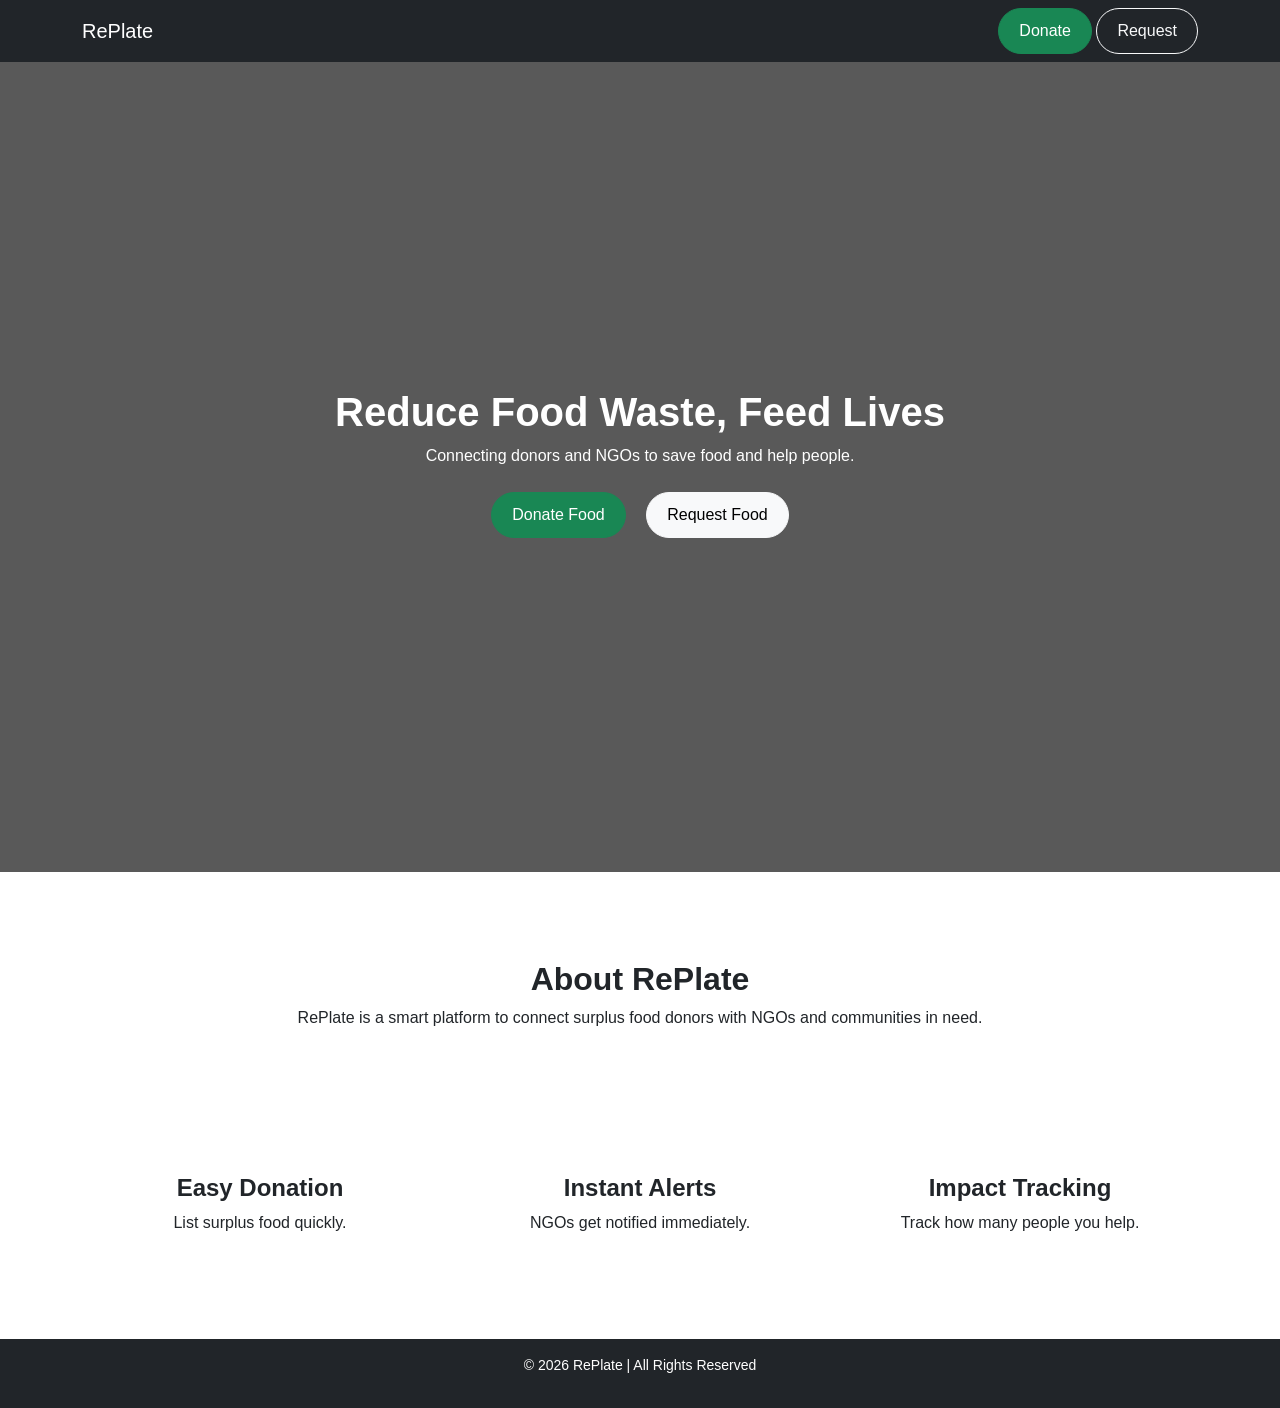
<file: index.html>
<!DOCTYPE html>
<html lang="en">
<head>
  <meta charset="UTF-8">
  <title>RePlate</title>
  <meta name="viewport" content="width=device-width, initial-scale=1">

  <link href="https://cdn.jsdelivr.net/npm/bootstrap@5.3.0/dist/css/bootstrap.min.css" rel="stylesheet">
  <link rel="stylesheet" href="style.css">
</head>

<body>

<!-- Navbar -->
<nav class="navbar navbar-expand-lg navbar-dark bg-dark">
  <div class="container">
    <a class="navbar-brand" href="index.html">RePlate</a>
    <div>
      <a href="donate.html" class="btn btn-success">Donate</a>
      <a href="request.html" class="btn btn-outline-light">Request</a>
    </div>
  </div>
</nav>

<!-- Hero -->
<section class="hero text-center text-white d-flex align-items-center">
  <div class="container">
    <h1>Reduce Food Waste, Feed Lives</h1>
    <p>Connecting donors and NGOs to save food and help people.</p>
    <a href="donate.html" class="btn btn-success m-2">Donate Food</a>
    <a href="request.html" class="btn btn-light m-2">Request Food</a>
  </div>
</section>

<!-- About -->
<section class="container text-center my-5">
  <h2>About RePlate</h2>
  <p>RePlate is a smart platform to connect surplus food donors with NGOs and communities in need.</p>
</section>

<!-- Features -->
<section class="container my-5">
  <div class="row text-center">
    <div class="col-md-4">
      <h4>Easy Donation</h4>
      <p>List surplus food quickly.</p>
    </div>
    <div class="col-md-4">
      <h4>Instant Alerts</h4>
      <p>NGOs get notified immediately.</p>
    </div>
    <div class="col-md-4">
      <h4>Impact Tracking</h4>
      <p>Track how many people you help.</p>
    </div>
  </div>
</section>

<!-- Footer -->
<footer class="bg-dark text-white text-center p-3">
  <p>© 2026 RePlate | All Rights Reserved</p>
</footer>

<script src="script.js"></script>
</body>
</html>
</file>
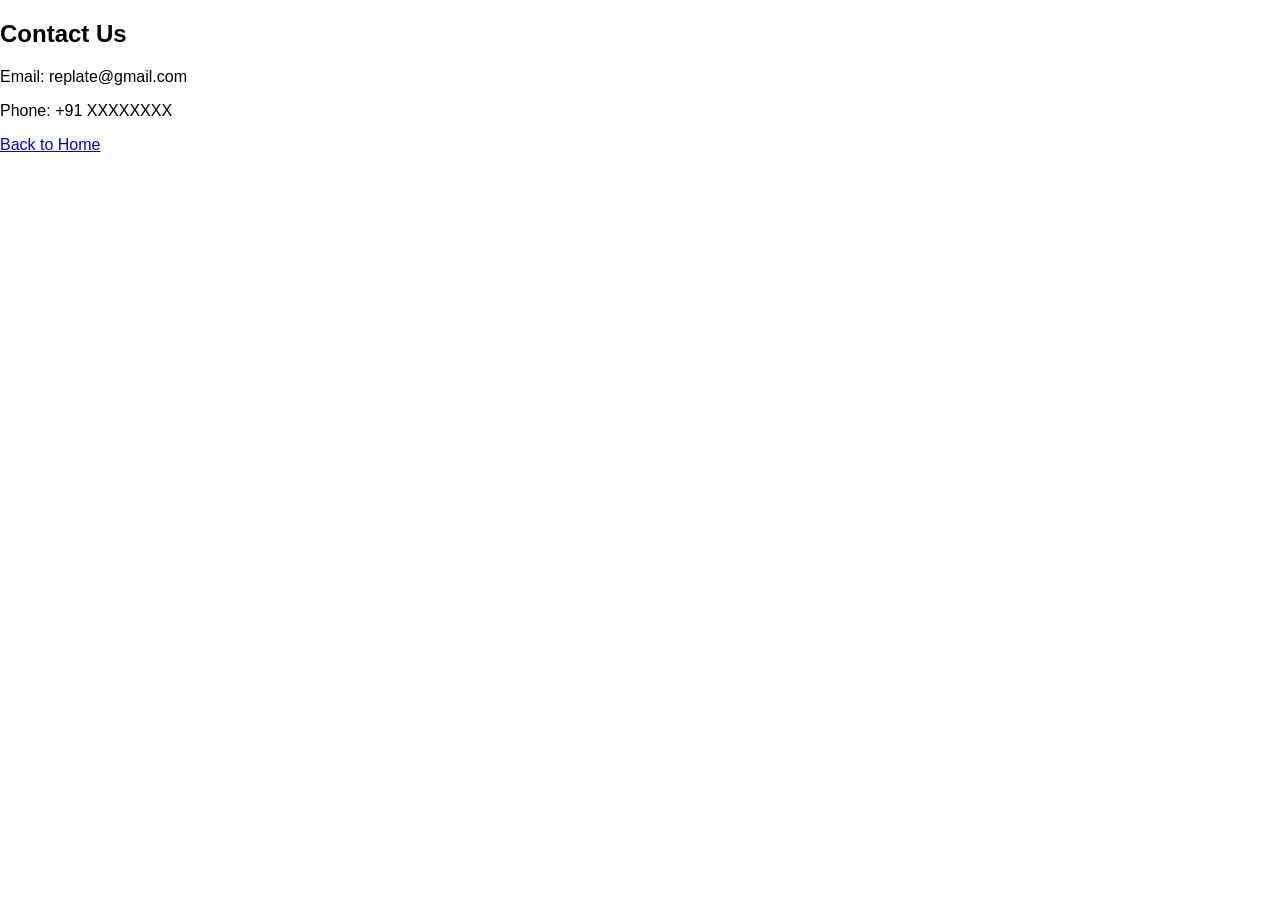
<file: contact.html>
<!DOCTYPE html>
<html>
<head>
  <title>Contact</title>
  <link rel="stylesheet" href="style.css">
</head>

<body class="container mt-5">
  <h2>Contact Us</h2>
  <p>Email: replate@gmail.com</p>
  <p>Phone: +91 XXXXXXXX</p>

  <a href="index.html">Back to Home</a>
</body>
</html>
</file>
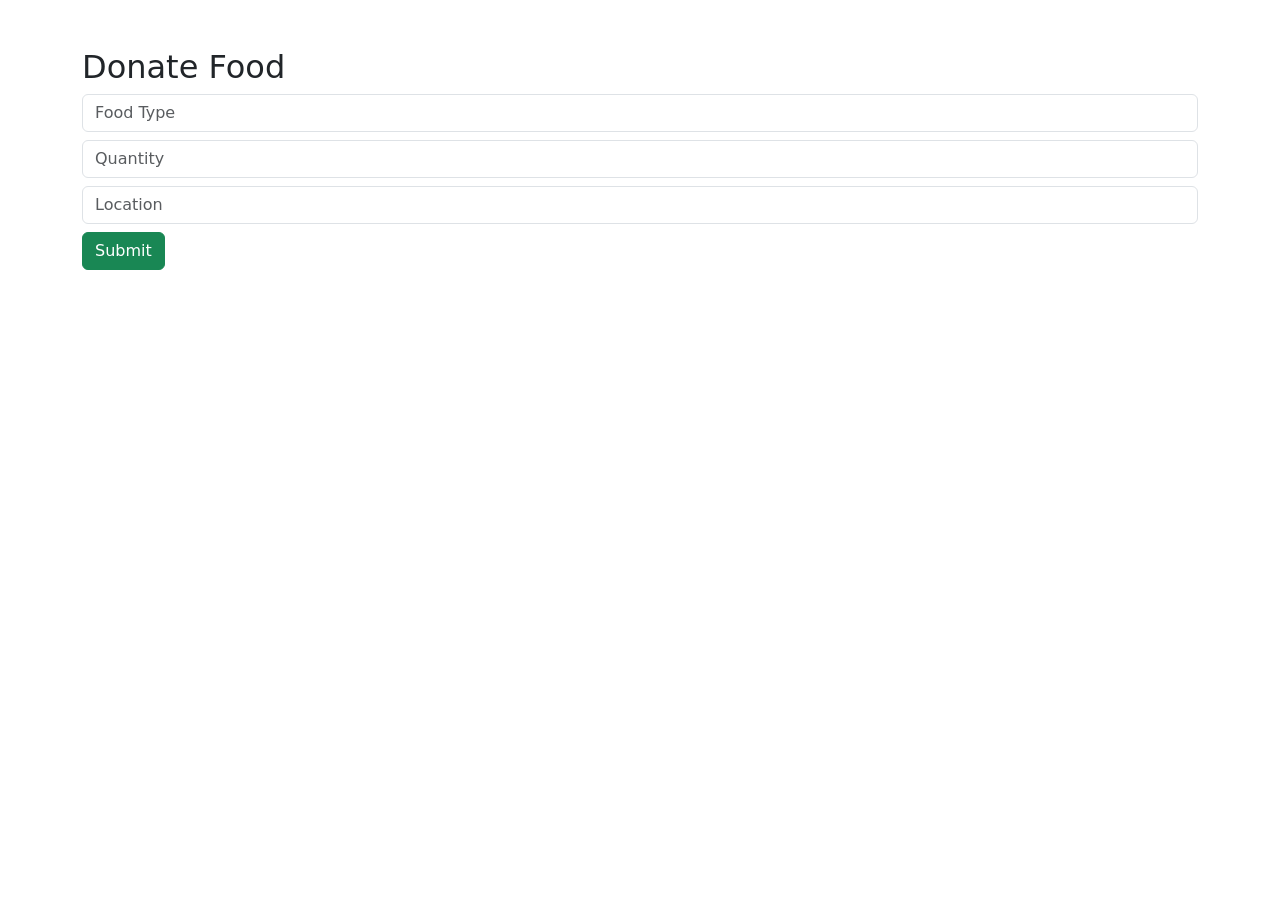
<file: donate.html>
<!DOCTYPE html>
<html>
<head>
  <title>Donate Food</title>
  <link rel="stylesheet" href="style.css">
  <link href="https://cdn.jsdelivr.net/npm/bootstrap@5.3.0/dist/css/bootstrap.min.css" rel="stylesheet">
</head>

<body class="container mt-5">
  <h2>Donate Food</h2>

  <input type="text" placeholder="Food Type" class="form-control mb-2">
  <input type="text" placeholder="Quantity" class="form-control mb-2">
  <input type="text" placeholder="Location" class="form-control mb-2">

  <button class="btn btn-success" onclick="submitForm()">Submit</button>

  <script src="script.js"></script>
</body>
</html>
</file>
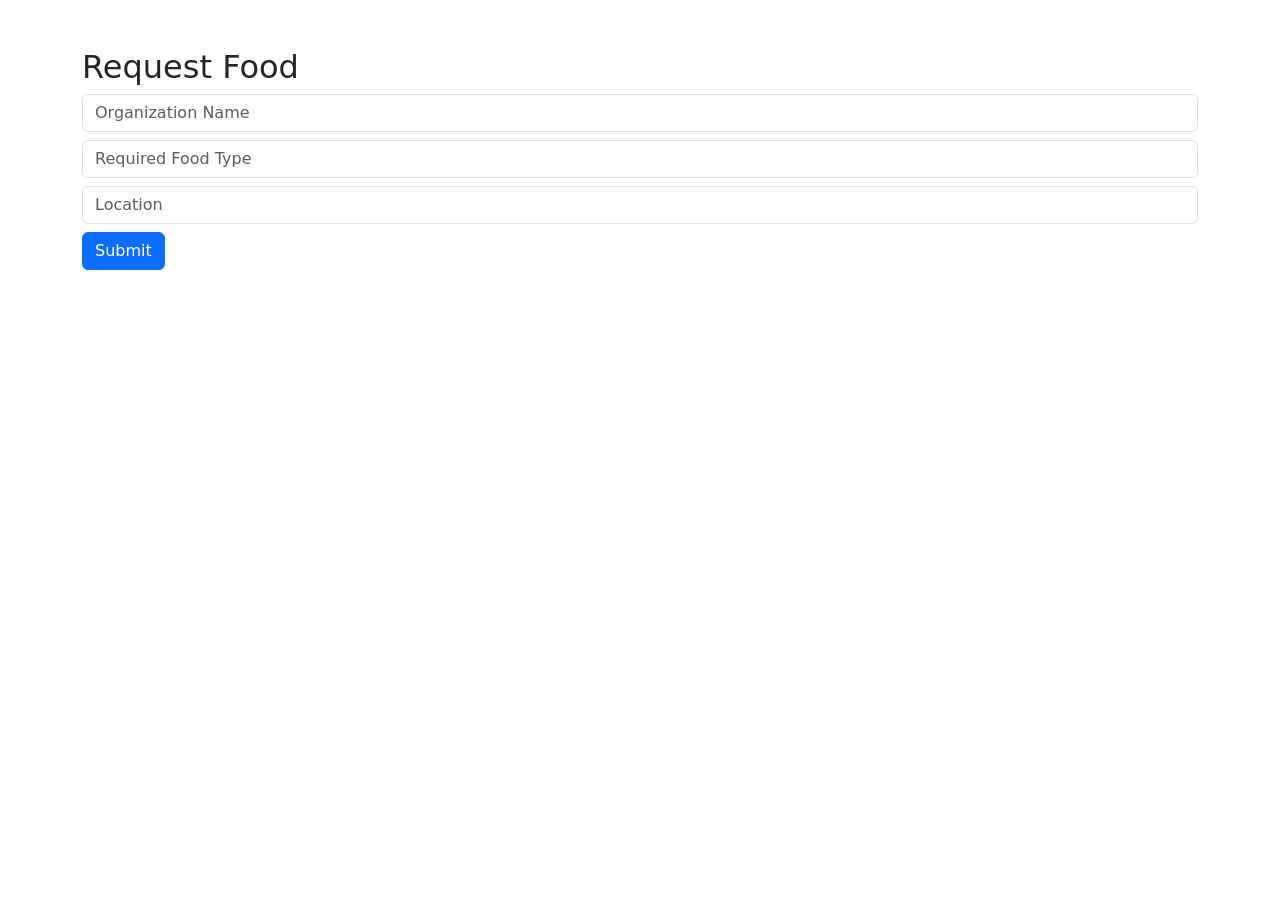
<file: request.html>
<!DOCTYPE html>
<html>
<head>
  <title>Request Food</title>
  <link rel="stylesheet" href="style.css">
  <link href="https://cdn.jsdelivr.net/npm/bootstrap@5.3.0/dist/css/bootstrap.min.css" rel="stylesheet">
</head>

<body class="container mt-5">
  <h2>Request Food</h2>

  <input type="text" placeholder="Organization Name" class="form-control mb-2">
  <input type="text" placeholder="Required Food Type" class="form-control mb-2">
  <input type="text" placeholder="Location" class="form-control mb-2">

  <button class="btn btn-primary" onclick="submitForm()">Submit</button>

  <script src="script.js"></script>
</body>
</html>
</file>
<file: style.css>
body {
  font-family: 'Segoe UI', sans-serif;
  margin: 0;
  padding: 0;
}

/* Hero Section */
.hero {
  height: 90vh;
  background: linear-gradient(rgba(0,0,0,0.65), rgba(0,0,0,0.65)),
              url('https://images.unsplash.com/photo-1504674900247-0877df9cc836');
  background-size: cover;
  background-position: center;
  display: flex;
  align-items: center;
}

/* Headings */
h1, h2, h4 {
  font-weight: 600;
}

/* Buttons */
.btn {
  border-radius: 25px;
  padding: 10px 20px;
  transition: 0.3s;
}

.btn:hover {
  transform: scale(1.05);
}

/* Sections spacing */
section {
  padding: 40px 0;
}

/* Footer */
footer {
  font-size: 14px;
}
</file>
